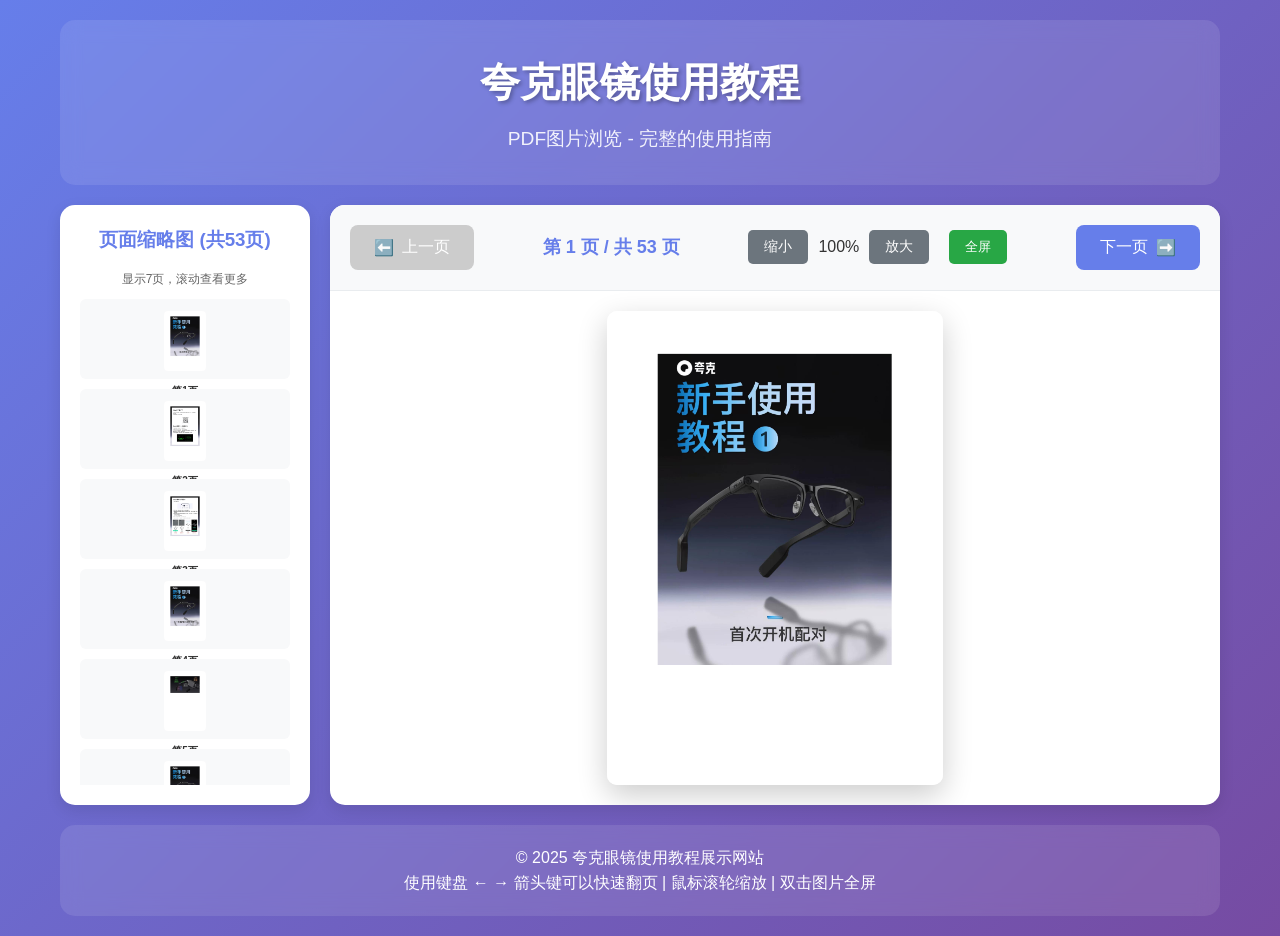
<file: index.html>
<!DOCTYPE html>
<html lang="zh-CN">
<head>
    <meta charset="UTF-8">
    <meta name="viewport" content="width=device-width, initial-scale=1.0">
    <title>夸克眼镜使用教程 - PDF图片查看器</title>
    <style>
        * {
            margin: 0;
            padding: 0;
            box-sizing: border-box;
        }
        
        body {
            font-family: 'Microsoft YaHei', 'Segoe UI', sans-serif;
            line-height: 1.6;
            color: #333;
            background: linear-gradient(135deg, #667eea 0%, #764ba2 100%);
            min-height: 100vh;
        }
        
        .container {
            max-width: 1200px;
            margin: 0 auto;
            padding: 20px;
            min-height: 100vh;
            display: flex;
            flex-direction: column;
        }
        
        .header {
            text-align: center;
            color: white;
            padding: 30px 0;
            background: rgba(255, 255, 255, 0.1);
            border-radius: 15px;
            margin-bottom: 20px;
            backdrop-filter: blur(10px);
        }
        
        .header h1 {
            font-size: 2.5rem;
            margin-bottom: 10px;
            text-shadow: 2px 2px 4px rgba(0,0,0,0.3);
        }
        
        .header p {
            font-size: 1.2rem;
            opacity: 0.9;
        }
        
        .main-content {
            display: flex;
            gap: 20px;
            flex: 1;
        }
        
        .sidebar {
            width: 250px;
            background: white;
            border-radius: 15px;
            padding: 20px;
            box-shadow: 0 5px 15px rgba(0,0,0,0.1);
            display: flex;
            flex-direction: column;
            height: 600px; /* 与右侧盒子高度同步 */
        }
        
        .content-area {
            flex: 1;
            background: white;
            border-radius: 15px;
            box-shadow: 0 5px 15px rgba(0,0,0,0.1);
            overflow: hidden;
            height: 600px; /* 与左侧保持一致的高度 */
        }
        
        .thumbnail-list {
            display: flex;
            flex-direction: column;
            gap: 10px; /* 适当增加间距改善可读性 */
            overflow-y: auto; /* 添加垂直滚动条 */
            flex: 1;
            max-height: 500px; /* 增加最大高度以充分利用600px空间 */
        }
        
        .thumbnail {
            padding: 10px; /* 适当增加内边距改善视觉效果 */
            background: #f8f9fa;
            border-radius: 6px;
            cursor: pointer;
            transition: all 0.3s ease;
            text-align: center;
            border: 2px solid transparent;
            min-height: 80px; /* 增加最小高度以充分利用空间 */
        }
        
        .thumbnail:hover {
            background: #e9ecef;
            transform: translateY(-1px);
        }
        
        .thumbnail.active {
            background: #667eea;
            color: white;
            border-color: #5a67d8;
        }
        
        .thumbnail img {
            max-width: 100%;
            height: 60px; /* 增加图片高度以充分利用空间 */
            object-fit: contain; /* 改为contain保持比例 */
            border-radius: 4px;
            margin-bottom: 5px; /* 适当增加底部边距 */
        }
        
        .thumbnail .page-number {
            font-weight: bold;
            font-size: 10px; /* 进一步缩小字体 */
        }
        
        .pdf-viewer {
            height: 100%;
            display: flex;
            flex-direction: column;
        }
        
        .viewer-controls {
            display: flex;
            justify-content: space-between;
            align-items: center;
            padding: 20px;
            background: #f8f9fa;
            border-bottom: 1px solid #e9ecef;
        }
        
        .nav-btn {
            background: #667eea;
            color: white;
            border: none;
            padding: 12px 24px;
            border-radius: 8px;
            cursor: pointer;
            font-size: 16px;
            transition: all 0.3s ease;
            display: flex;
            align-items: center;
            gap: 8px;
        }
        
        .nav-btn:hover:not(:disabled) {
            background: #5a67d8;
            transform: translateY(-2px);
        }
        
        .nav-btn:disabled {
            background: #ccc;
            cursor: not-allowed;
            transform: none;
        }
        
        .page-info {
            font-size: 18px;
            font-weight: bold;
            color: #667eea;
        }
        
        .zoom-controls {
            display: flex;
            gap: 10px;
            align-items: center;
        }
        
        .zoom-btn {
            background: #6c757d;
            color: white;
            border: none;
            padding: 8px 16px;
            border-radius: 5px;
            cursor: pointer;
            font-size: 14px;
        }
        
        .zoom-btn:hover {
            background: #5a6268;
        }
        
        .pdf-image-container {
            flex: 1;
            display: flex;
            align-items: flex-start; /* 改为顶部对齐 */
            justify-content: center;
            padding: 20px; /* 减少内边距 */
            overflow: auto;
        }
        
        .pdf-image {
            max-width: 100%;
            max-height: 100%;
            box-shadow: 0 10px 30px rgba(0,0,0,0.2);
            border-radius: 10px;
            transition: transform 0.3s ease;
        }
        
        .pdf-image.zoomed {
            transform: scale(1.5);
        }
        
        .quick-nav {
            display: none; /* 隐藏快速导航区域 */
        }
        
        .page-btn {
            background: #e9ecef;
            border: none;
            padding: 8px 16px;
            border-radius: 5px;
            cursor: pointer;
            transition: all 0.3s ease;
            font-size: 14px;
        }
        
        .page-btn:hover {
            background: #667eea;
            color: white;
        }
        
        .page-btn.active {
            background: #667eea;
            color: white;
        }
        
        .footer {
            text-align: center;
            color: white;
            padding: 20px 0;
            margin-top: 20px;
            background: rgba(255, 255, 255, 0.1);
            border-radius: 15px;
            backdrop-filter: blur(10px);
        }
        
        .loading {
            text-align: center;
            padding: 60px;
            color: #666;
            font-size: 18px;
        }
        
        .error {
            background: #fed7d7;
            color: #c53030;
            padding: 30px;
            border-radius: 8px;
            text-align: center;
            margin: 20px;
        }
        
        @media (max-width: 768px) {
            .container {
                padding: 10px;
            }
            
            .main-content {
                flex-direction: column;
            }
            
            .sidebar {
                width: 100%;
                order: 2;
            }
            
            .thumbnail-list {
                flex-direction: row;
                overflow-x: auto;
                padding-bottom: 10px;
            }
            
            .thumbnail {
                min-width: 120px;
            }
            
            .viewer-controls {
                flex-direction: column;
                gap: 15px;
            }
            
            .pdf-image-container {
                padding: 20px;
            }
        }
        
        /* 动画效果 */
        .fade-in {
            animation: fadeIn 0.5s ease-in;
        }
        
        @keyframes fadeIn {
            from { opacity: 0; transform: translateY(20px); }
            to { opacity: 1; transform: translateY(0); }
        }
        
        /* 全屏模式 */
        .fullscreen {
            position: fixed;
            top: 0;
            left: 0;
            width: 100vw;
            height: 100vh;
            background: black;
            z-index: 1000;
            display: flex;
            align-items: center;
            justify-content: center;
        }
        
        .fullscreen .pdf-image {
            max-width: 90vw;
            max-height: 90vh;
        }
        
        .fullscreen-btn {
            background: #28a745;
            color: white;
            border: none;
            padding: 8px 16px;
            border-radius: 5px;
            cursor: pointer;
            margin-left: 10px;
        }
        
        .fullscreen-btn:hover {
            background: #218838;
        }
    </style>
</head>
<body>
    <div class="container">
        <div class="header">
            <h1>夸克眼镜使用教程</h1>
            <p>PDF图片浏览 - 完整的使用指南</p>
        </div>
        
        <div class="main-content">
            <div class="sidebar">
                <h3 style="margin-bottom: 15px; color: #667eea; text-align: center;">页面缩略图 (共53页)</h3>
                <div style="font-size: 12px; color: #666; text-align: center; margin-bottom: 10px;">显示7页，滚动查看更多</div>
                <div class="thumbnail-list" id="thumbnailList">
                    <!-- 缩略图将通过JavaScript生成 -->
                </div>
            </div>
            
            <div class="content-area">
                <div class="pdf-viewer">
                    <div class="viewer-controls">
                        <button class="nav-btn" onclick="prevPage()" id="prevBtn">
                            <span>⬅️</span> 上一页
                        </button>
                        
                        <div class="page-info">
                            第 <span id="currentPage">1</span> 页 / 共 <span id="totalPages">0</span> 页
                        </div>
                        
                        <div class="zoom-controls">
                            <button class="zoom-btn" onclick="zoomOut()">缩小</button>
                            <span id="zoomLevel">100%</span>
                            <button class="zoom-btn" onclick="zoomIn()">放大</button>
                            <button class="fullscreen-btn" onclick="toggleFullscreen()">全屏</button>
                        </div>
                        
                        <button class="nav-btn" onclick="nextPage()" id="nextBtn">
                            下一页 <span>➡️</span>
                        </button>
                    </div>
                    
                    <div class="pdf-image-container" id="pdfImageContainer">
                        <!-- 图片将通过JavaScript动态加载 -->
                    </div>
                    
                    <div class="quick-nav" id="quickNav">
                        <!-- 快速导航按钮将通过JavaScript生成 -->
                    </div>
                </div>
            </div>
        </div>
        
        <div class="footer">
            <p>© 2025 夸克眼镜使用教程展示网站</p>
            <p>使用键盘 ← → 箭头键可以快速翻页 | 鼠标滚轮缩放 | 双击图片全屏</p>
        </div>
    </div>

    <script>
        // 当前状态
        let currentPage = 1;
        let totalPages = 53; // 实际图片数量
        let currentZoom = 1;
        let isFullscreen = false;

        // 页面加载完成后立即初始化
        window.onload = function() {
            initializeViewer();
        };

        function initializeViewer() {
            document.getElementById('totalPages').textContent = totalPages;
            
            // 立即显示第一页图片
            displayPage(1);
            
            // 生成缩略图列表
            generateThumbnails();
            
            // 不再生成快速导航（已隐藏）
            
            // 添加键盘快捷键
            setupKeyboardShortcuts();
            
            // 添加鼠标滚轮缩放
            setupMouseWheelZoom();
        }

        function generateThumbnails() {
            const thumbnailList = document.getElementById('thumbnailList');
            thumbnailList.innerHTML = '';
            
            for (let i = 1; i <= totalPages; i++) {
                const thumbnail = document.createElement('div');
                thumbnail.className = 'thumbnail';
                const imageName = `page_${String(i).padStart(3, '0')}.png`;
                
                thumbnail.innerHTML = `
                    <img src="${imageName}" alt="第${i}页" loading="lazy" onerror="this.src='[data-uri]'">
                    <div class="page-number">第${i}页</div>
                    <div style="font-size: 12px; color: #666;">${imageName}</div>
                `;
                thumbnail.onclick = () => displayPage(i);
                thumbnailList.appendChild(thumbnail);
            }
        }

        // 快速导航功能已移除

        function displayPage(pageNumber) {
            if (pageNumber < 1 || pageNumber > totalPages) return;
            
            currentPage = pageNumber;
            document.getElementById('currentPage').textContent = currentPage;
            
            // 更新按钮状态
            document.getElementById('prevBtn').disabled = currentPage === 1;
            document.getElementById('nextBtn').disabled = currentPage === totalPages;
            
            // 更新缩略图状态
            updateThumbnails();
            
            // 不再更新快速导航状态（已隐藏）
            
            // 显示图片
            const container = document.getElementById('pdfImageContainer');
            const imageName = `page_${String(pageNumber).padStart(3, '0')}.png`;
            
            container.innerHTML = `
                <img src="${imageName}" 
                     alt="第${pageNumber}页" 
                     class="pdf-image fade-in" 
                     id="currentPdfImage"
                     ondblclick="toggleFullscreen()"
                     onerror="this.src='[data-uri]'">
            `;
            
            // 应用当前缩放级别
            applyZoom();
            
            // 添加加载完成后的动画
            const img = document.getElementById('currentPdfImage');
            img.onload = function() {
                this.classList.add('fade-in');
            };
        }

        function updateThumbnails() {
            const thumbnails = document.querySelectorAll('.thumbnail');
            thumbnails.forEach((thumb, index) => {
                if (index + 1 === currentPage) {
                    thumb.classList.add('active');
                } else {
                    thumb.classList.remove('active');
                }
            });
        }

        // 快速导航状态更新功能已移除

        function prevPage() {
            if (currentPage > 1) {
                displayPage(currentPage - 1);
            }
        }

        function nextPage() {
            if (currentPage < totalPages) {
                displayPage(currentPage + 1);
            }
        }

        function zoomIn() {
            if (currentZoom < 3) {
                currentZoom += 0.1;
                applyZoom();
            }
        }

        function zoomOut() {
            if (currentZoom > 0.5) {
                currentZoom -= 0.1;
                applyZoom();
            }
        }

        function applyZoom() {
            const img = document.getElementById('currentPdfImage');
            if (img) {
                img.style.transform = `scale(${currentZoom})`;
                document.getElementById('zoomLevel').textContent = Math.round(currentZoom * 100) + '%';
            }
        }

        function toggleFullscreen() {
            const img = document.getElementById('currentPdfImage');
            if (!img) return;
            
            if (!isFullscreen) {
                // 进入全屏
                const fullscreenDiv = document.createElement('div');
                fullscreenDiv.className = 'fullscreen';
                fullscreenDiv.innerHTML = `
                    <img src="${img.src}" alt="全屏模式" style="max-width: 90vw; max-height: 90vh;">
                `;
                fullscreenDiv.onclick = toggleFullscreen;
                document.body.appendChild(fullscreenDiv);
                isFullscreen = true;
            } else {
                // 退出全屏
                const fullscreenDiv = document.querySelector('.fullscreen');
                if (fullscreenDiv) {
                    fullscreenDiv.remove();
                }
                isFullscreen = false;
            }
        }

        function setupKeyboardShortcuts() {
            document.addEventListener('keydown', function(event) {
                if (event.key === 'ArrowLeft') {
                    prevPage();
                } else if (event.key === 'ArrowRight') {
                    nextPage();
                } else if (event.key === 'Escape' && isFullscreen) {
                    toggleFullscreen();
                } else if (event.key === '+' || event.key === '=') {
                    zoomIn();
                } else if (event.key === '-') {
                    zoomOut();
                }
            });
        }

        function setupMouseWheelZoom() {
            const container = document.getElementById('pdfImageContainer');
            container.addEventListener('wheel', function(event) {
                if (event.ctrlKey) {
                    event.preventDefault();
                    if (event.deltaY < 0) {
                        zoomIn();
                    } else {
                        zoomOut();
                    }
                }
            });
        }
    </script>
</body>
</html>
</file>
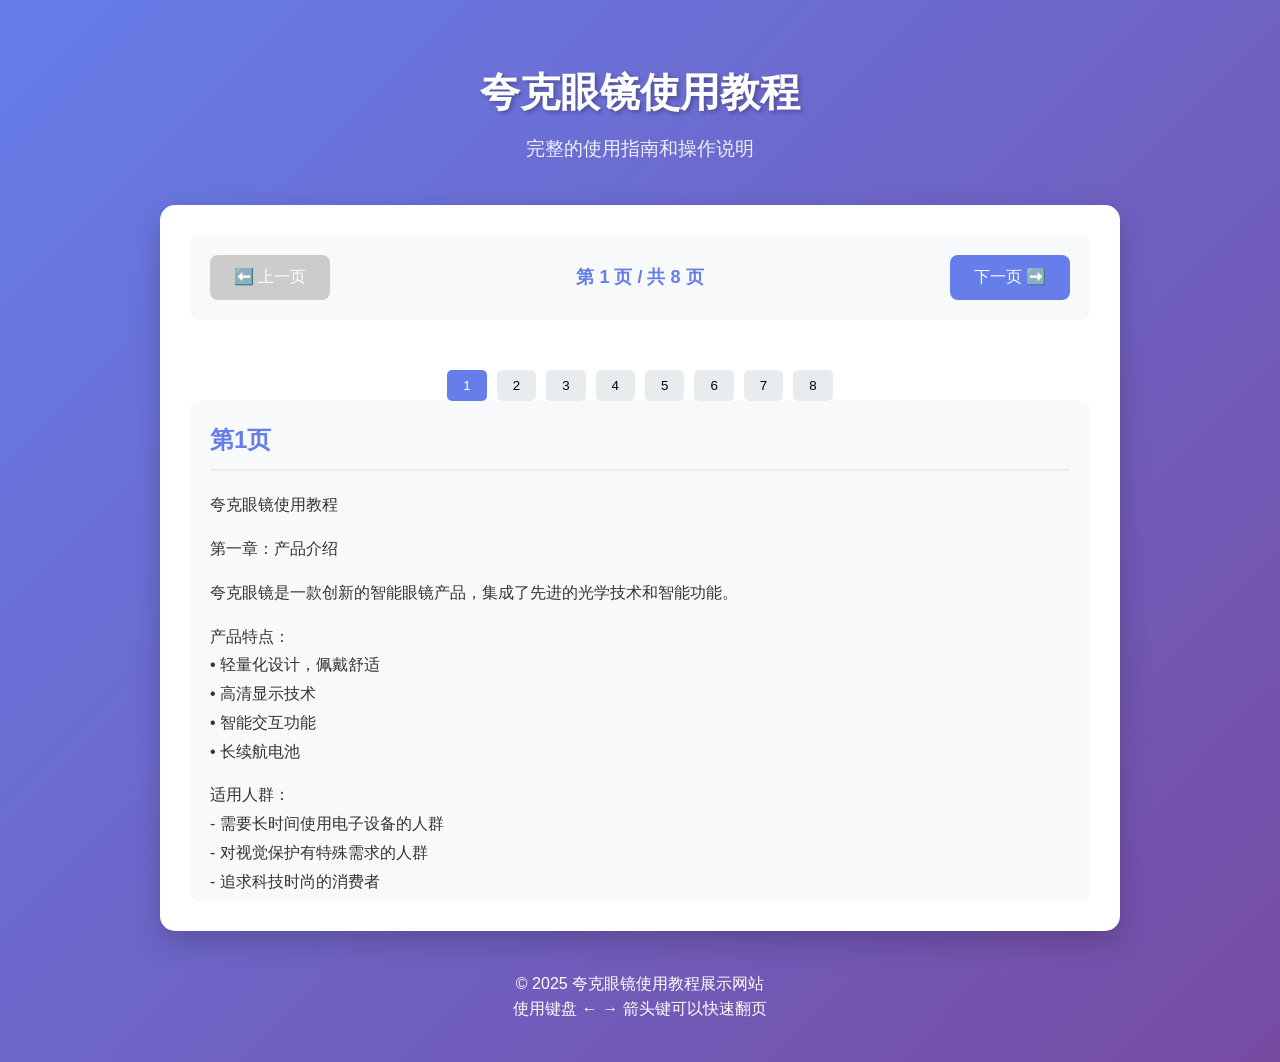
<file: new_index.html>
<!DOCTYPE html>
<html lang="zh-CN">
<head>
    <meta charset="UTF-8">
    <meta name="viewport" content="width=device-width, initial-scale=1.0">
    <title>夸克眼镜使用教程</title>
    <style>
        * {
            margin: 0;
            padding: 0;
            box-sizing: border-box;
        }
        
        body {
            font-family: 'Microsoft YaHei', 'Segoe UI', sans-serif;
            line-height: 1.6;
            color: #333;
            background: linear-gradient(135deg, #667eea 0%, #764ba2 100%);
            min-height: 100vh;
        }
        
        .container {
            max-width: 1000px;
            margin: 0 auto;
            padding: 20px;
            min-height: 100vh;
            display: flex;
            flex-direction: column;
        }
        
        .header {
            text-align: center;
            color: white;
            padding: 40px 0;
        }
        
        .header h1 {
            font-size: 2.5rem;
            margin-bottom: 10px;
            text-shadow: 2px 2px 4px rgba(0,0,0,0.3);
        }
        
        .header p {
            font-size: 1.2rem;
            opacity: 0.9;
        }
        
        .content-card {
            background: white;
            border-radius: 15px;
            padding: 30px;
            box-shadow: 0 10px 30px rgba(0,0,0,0.2);
            flex: 1;
            display: flex;
            flex-direction: column;
        }
        
        .navigation {
            display: flex;
            justify-content: space-between;
            align-items: center;
            margin-bottom: 30px;
            padding: 20px;
            background: #f8f9fa;
            border-radius: 10px;
        }
        
        .nav-btn {
            background: #667eea;
            color: white;
            border: none;
            padding: 12px 24px;
            border-radius: 8px;
            cursor: pointer;
            font-size: 16px;
            transition: all 0.3s ease;
        }
        
        .nav-btn:hover:not(:disabled) {
            background: #5a67d8;
            transform: translateY(-2px);
        }
        
        .nav-btn:disabled {
            background: #ccc;
            cursor: not-allowed;
            transform: none;
        }
        
        .page-info {
            font-size: 18px;
            font-weight: bold;
            color: #667eea;
        }
        
        .content-area {
            flex: 1;
            padding: 20px;
            background: #f8f9fa;
            border-radius: 10px;
            overflow-y: auto;
            max-height: 500px;
        }
        
        .page-title {
            color: #667eea;
            margin-bottom: 20px;
            padding-bottom: 10px;
            border-bottom: 2px solid #e9ecef;
            font-size: 1.5rem;
        }
        
        .page-content {
            line-height: 1.8;
            font-size: 16px;
        }
        
        .page-content p {
            margin-bottom: 15px;
            text-align: justify;
        }
        
        .loading {
            text-align: center;
            padding: 40px;
            color: #666;
            font-size: 18px;
        }
        
        .error {
            background: #fed7d7;
            color: #c53030;
            padding: 20px;
            border-radius: 8px;
            text-align: center;
        }
        
        .footer {
            text-align: center;
            color: white;
            padding: 20px 0;
            margin-top: 20px;
        }
        
        .quick-nav {
            display: flex;
            justify-content: center;
            flex-wrap: wrap;
            gap: 10px;
            margin-top: 20px;
        }
        
        .page-btn {
            background: #e9ecef;
            border: none;
            padding: 8px 16px;
            border-radius: 5px;
            cursor: pointer;
            transition: all 0.3s ease;
        }
        
        .page-btn:hover {
            background: #667eea;
            color: white;
        }
        
        .page-btn.active {
            background: #667eea;
            color: white;
        }
        
        @media (max-width: 768px) {
            .container {
                padding: 10px;
            }
            
            .header h1 {
                font-size: 2rem;
            }
            
            .navigation {
                flex-direction: column;
                gap: 15px;
            }
            
            .content-area {
                max-height: 400px;
            }
        }
    </style>
</head>
<body>
    <div class="container">
        <div class="header">
            <h1>夸克眼镜使用教程</h1>
            <p>完整的使用指南和操作说明</p>
        </div>
        
        <div class="content-card">
            <div class="navigation">
                <button class="nav-btn" onclick="prevPage()" id="prevBtn">⬅️ 上一页</button>
                <div class="page-info">
                    第 <span id="currentPage">1</span> 页 / 共 <span id="totalPages">0</span> 页
                </div>
                <button class="nav-btn" onclick="nextPage()" id="nextBtn">下一页 ➡️</button>
            </div>
            
            <div class="quick-nav" id="quickNav">
                <!-- 快速导航按钮将通过JavaScript生成 -->
            </div>
            
            <div class="content-area" id="contentArea">
                <div class="loading">
                    <p>正在加载PDF内容...</p>
                </div>
            </div>
        </div>
        
        <div class="footer">
            <p>© 2025 夸克眼镜使用教程展示网站</p>
            <p>使用键盘 ← → 箭头键可以快速翻页</p>
        </div>
    </div>

    <script>
        // 页面数据
        let currentPage = 1;
        let totalPages = 0;
        let pdfContent = [];

        // 直接嵌入PDF内容，避免文件加载问题
        const pdfData = {
            "title": "夸克眼镜使用教程",
            "totalPages": 8,
            "pages": [
                {
                    "page": 1,
                    "content": "夸克眼镜使用教程\n\n第一章：产品介绍\n\n夸克眼镜是一款创新的智能眼镜产品，集成了先进的光学技术和智能功能。\n\n产品特点：\n• 轻量化设计，佩戴舒适\n• 高清显示技术\n• 智能交互功能\n• 长续航电池\n\n适用人群：\n- 需要长时间使用电子设备的人群\n- 对视觉保护有特殊需求的人群\n- 追求科技时尚的消费者"
                },
                {
                    "page": 2,
                    "content": "第二章：开箱与初次使用\n\n开箱清单：\n1. 夸克眼镜主体\n2. 充电线（Type-C接口）\n3. 使用说明书\n4. 清洁布\n5. 收纳盒\n\n初次使用步骤：\n1. 检查产品完整性\n2. 为眼镜充电（首次使用建议充满电）\n3. 下载配套APP\n4. 完成设备配对\n5. 进行个性化设置\n\n注意事项：\n• 请勿在强光直射下使用\n• 避免剧烈碰撞\n• 定期清洁镜片"
                },
                {
                    "page": 3,
                    "content": "第三章：基本操作\n\n开关机操作：\n• 长按电源键3秒开机\n• 长按电源键5秒关机\n\n音量调节：\n• 右侧触摸板上下滑动调节音量\n• 双击触摸板静音/取消静音\n\n亮度调节：\n• 左侧触摸板上下滑动调节亮度\n• 支持自动亮度调节\n\n语音助手：\n• 长按触摸板唤醒语音助手\n• 支持语音控制各项功能"
                },
                {
                    "page": 4,
                    "content": "第四章：APP连接与设置\n\nAPP下载：\n• 安卓用户：应用商店搜索\"夸克眼镜\"\n• 苹果用户：App Store搜索\"夸克眼镜\"\n\n连接步骤：\n1. 打开手机蓝牙\n2. 打开夸克眼镜APP\n3. 在设备列表中选择\"夸克眼镜\"\n4. 确认配对码并完成连接\n\n主要功能设置：\n• 显示模式调节\n• 通知管理\n• 健康提醒设置\n• 个性化主题\n• 固件更新"
                },
                {
                    "page": 5,
                    "content": "第五章：高级功能\n\nAR增强现实功能：\n• 支持AR导航\n• 实时信息显示\n• 虚拟物体交互\n\n健康监测：\n• 用眼时间统计\n• 疲劳提醒\n• 姿势矫正提醒\n\n多设备协同：\n• 支持同时连接多个设备\n• 无缝切换连接\n• 跨设备文件传输"
                },
                {
                    "page": 6,
                    "content": "第六章：保养与维护\n\n日常清洁：\n• 使用专用清洁布擦拭镜片\n• 避免使用化学清洁剂\n• 定期清洁充电接口\n\n充电注意事项：\n• 使用原装充电器\n• 避免过度充电\n• 建议在15-25°C环境下充电\n\n存储要求：\n• 存放在干燥环境中\n• 避免高温和潮湿\n• 使用原装收纳盒"
                },
                {
                    "page": 7,
                    "content": "第七章：故障排除\n\n常见问题解决方案：\n\n1. 无法开机\n• 检查电量是否充足\n• 尝试充电30分钟后再开机\n• 重置设备（长按电源键15秒）\n\n2. 连接问题\n• 重启手机蓝牙\n• 删除设备后重新配对\n• 更新APP到最新版本\n\n3. 显示异常\n• 检查镜片清洁度\n• 重启设备\n• 恢复出厂设置"
                },
                {
                    "page": 8,
                    "content": "第八章：技术规格与保修\n\n技术规格：\n• 显示屏：0.5英寸Micro OLED\n• 分辨率：1920×1080\n• 刷新率：60Hz\n• 电池容量：500mAh\n• 续航时间：6小时\n• 充电时间：2小时\n• 重量：45g\n\n保修政策：\n• 保修期限：1年\n• 保修范围：非人为损坏\n• 服务热线：400-xxx-xxxx\n• 官方网站：www.quarkglasses.com\n\n感谢您选择夸克眼镜！"
                }
            ]
        };

        // 页面加载完成后初始化
        document.addEventListener('DOMContentLoaded', function() {
            initializeContent();
        });

        function initializeContent() {
            // 使用直接嵌入的数据
            pdfContent = pdfData.pages;
            totalPages = pdfData.totalPages;
            
            document.getElementById('totalPages').textContent = totalPages;
            
            // 生成快速导航按钮
            generateQuickNav();
            
            // 显示第一页
            displayPage(1);
        }

        function generateQuickNav() {
            const quickNav = document.getElementById('quickNav');
            quickNav.innerHTML = '';
            
            for (let i = 1; i <= totalPages; i++) {
                const btn = document.createElement('button');
                btn.className = 'page-btn';
                btn.textContent = i;
                btn.onclick = () => displayPage(i);
                quickNav.appendChild(btn);
            }
        }

        function displayPage(pageNumber) {
            if (pageNumber < 1 || pageNumber > totalPages) return;
            
            currentPage = pageNumber;
            document.getElementById('currentPage').textContent = currentPage;
            
            // 更新按钮状态
            document.getElementById('prevBtn').disabled = currentPage === 1;
            document.getElementById('nextBtn').disabled = currentPage === totalPages;
            
            // 更新快速导航按钮状态
            updateQuickNav();
            
            // 显示内容
            const contentArea = document.getElementById('contentArea');
            const pageData = pdfContent[pageNumber - 1];
            
            contentArea.innerHTML = `
                <h2 class="page-title">第${pageNumber}页</h2>
                <div class="page-content">${formatContent(pageData.content)}</div>
            `;
            
            // 滚动到顶部
            contentArea.scrollTop = 0;
        }

        function updateQuickNav() {
            const buttons = document.querySelectorAll('.page-btn');
            buttons.forEach((btn, index) => {
                if (index + 1 === currentPage) {
                    btn.classList.add('active');
                } else {
                    btn.classList.remove('active');
                }
            });
        }

        function formatContent(content) {
            if (!content) return '<p>本页无内容</p>';
            
            // 格式化文本：将换行转换为段落
            let formatted = content
                .split('\n\n')  // 按空行分割段落
                .map(paragraph => {
                    if (paragraph.trim()) {
                        // 处理项目符号和编号
                        paragraph = paragraph.replace(/\n/g, '<br>');
                        return `<p>${paragraph}</p>`;
                    }
                    return '';
                })
                .join('');
            
            return formatted || '<p>本页无内容</p>';
        }

        function prevPage() {
            if (currentPage > 1) {
                displayPage(currentPage - 1);
            }
        }

        function nextPage() {
            if (currentPage < totalPages) {
                displayPage(currentPage + 1);
            }
        }

        // 键盘快捷键
        document.addEventListener('keydown', function(event) {
            if (event.key === 'ArrowLeft') {
                prevPage();
            } else if (event.key === 'ArrowRight') {
                nextPage();
            }
        });
    </script>
</body>
</html>
</file>
